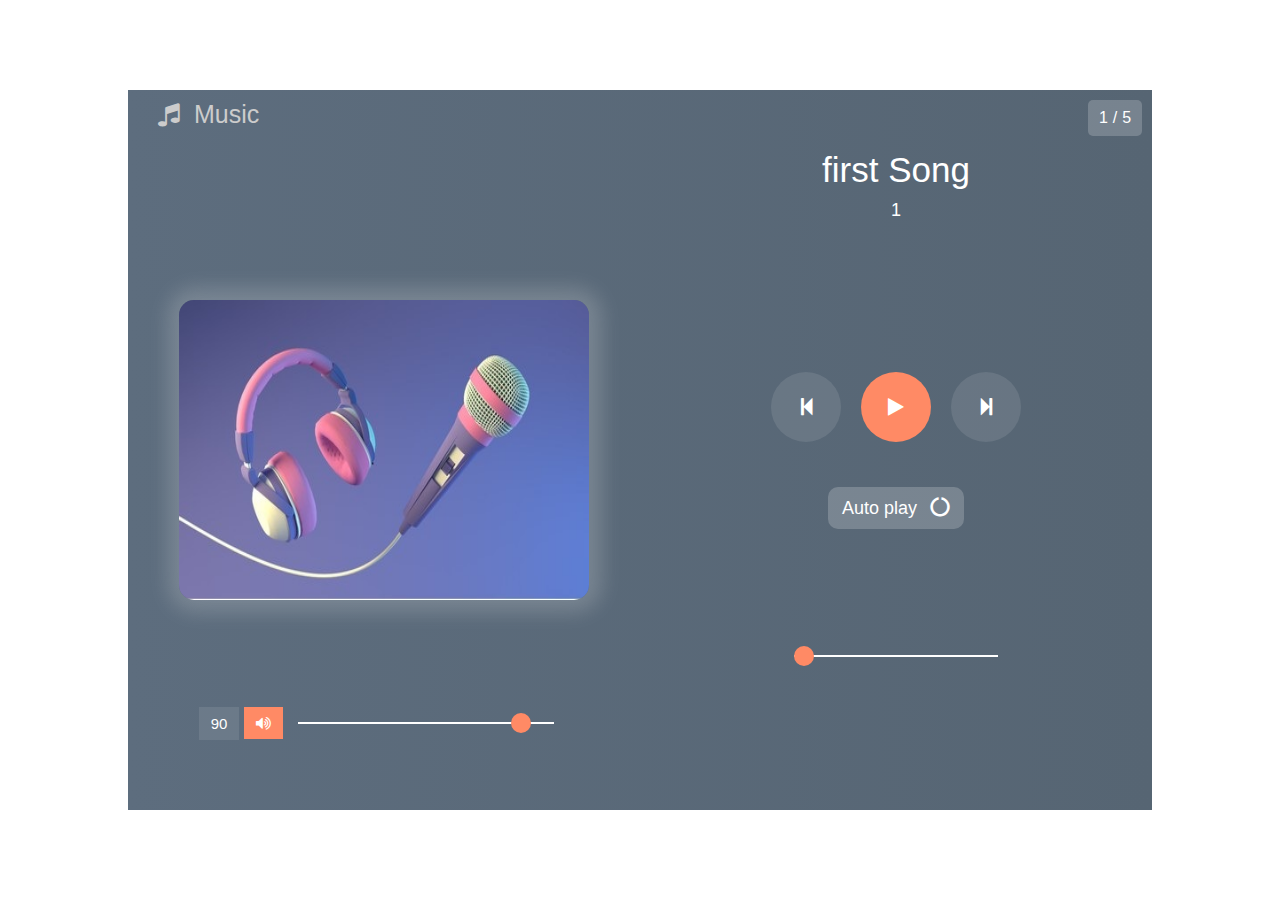
<file: MusiChat-main/LetsTalk-main/LetsTalk-main/Website/index1.html>
<!DOCTYPE html>
<html>
<head>
	<title>music player</title>
    <meta name="viewport" content="width=device-width, initial-scale=1.0">
	  <link rel="stylesheet" href="https://cdnjs.cloudflare.com/ajax/libs/font-awesome/4.7.0/css/font-awesome.min.css">
    <link rel="stylesheet" type="text/css" href="style1.css">
</head>

<body>

  <div class="main">
  	<p id="logo"><i class="fa fa-music"></i>Music</p>
    
    <!--- left part --->
     <div class="left">

      <!--- song img --->
      <img id="track_image">
         <div class="volume">
            <p id="volume_show">90</p>
            <i class="fa fa-volume-up" aria-hidden="true" onclick="mute_sound()" id="volume_icon"></i>
            <input type="range" min="0" max="100" value="90" onchange="volume_change()" id="volume">  
         </div>

     </div>
 

     <!--- right part --->
  	 <div class="right">

        <div class="show_song_no">
          <p id="present">1</p>
          <p>/</p>
          <p id="total">5</p>
        </div>

       <!--- song title & artist name --->
      <p id="title">title.mp3</p>
      <p id="artist">Artist name</p>

      <!--- middle part --->
  	 	<div class="middle">
  	       <button onclick="previous_song()" id="pre"><i class="fa fa-step-backward" aria-hidden="true"></i></button>
      	   <button onclick="justplay()" id="play"><i class="fa fa-play" aria-hidden="true"></i></button>
  	       <button onclick="next_song()" id="next"><i class="fa fa-step-forward" aria-hidden="true"></i></button>
  	   </div>

       <!--- song duration part --->
        <div class="duration">
           <input type="range" min="0" max="100" value="0" id="duration_slider" onchange="change_duration()">
        </div>
           <button id="auto" onclick="autoplay_switch()">Auto play <i class="fa fa-circle-o-notch" aria-hidden="true"></i></button>
  	</div>


  </div>
   
  <!--- Add javascript file --->
  <script src="script.js"></script>

</body>
</html>
</file>
<file: MusiChat-main/LetsTalk-main/LetsTalk-main/Website/style1.css>
*{
	margin: 0;
	padding: 0;
	font-family: Arial, Helvetica, sans-serif;
}
body{
	height: 100vh;
	width: 100%;
	display: flex;
	align-items: center;
	justify-content: center;
}
.main{
	position: relative;
	height: 80%;
	width: 80%;
	display: flex;
	align-items: center;
	justify-content: center;
	background: linear-gradient(to right, #5D6D7E, #566573);
}
.main button{
	padding: 10px 12px;
	margin: 0 10px;
}
.main #logo{
	position: absolute;
	top: 10px;
	left: 30px;
	font-size: 25px;
	color: #ccc;
}
.main #logo i{
	margin-right: 15px;
}

/* left & right part */
.right,.left{
	position: relative;
	height: 100%;
	width: 50%;
	display: flex;
	align-items: center;
	justify-content: center;
	flex-direction: column;
}

/* song image */
.left img{
	height: 300px;
	width: 80%;
	border-radius: 15px;
	box-shadow: 1px 0px 20px 12px rgba(240,240,240,0.2);
}

/* both range slider part */
input[type="range"] {
	-webkit-appearance: none;
	width: 50%;
	outline: none;
	height: 2px;
	margin: 0 15px;
}
input[type="range"]::-webkit-slider-thumb{
	-webkit-appearance: none;
	height: 20px;
	width: 20px;
	background: #FF8A65;
	border-radius: 50%;
	cursor: pointer;
}
.right input[type=range]{
	width: 40%;
}



/* volume part */
.left .volume{
	position: absolute;
	bottom: 10%;
	left: 0;
	width: 100%;
	height: 30px;
	display: flex;
	align-items: center;
	justify-content: center;
	color: #fff;
}
.left .volume p{
	font-size: 15px;
}
.left .volume i{
	cursor: pointer;
	padding: 8px 12px;
	background: #FF8A65;
}
.left .volume i:hover{
	background: rgba(245,245,245,0.1);
}
.volume #volume_show{
	padding: 8px 12px;
	margin: 0 5px 0 0;
	background: rgba(245,245,245,0.1);
}



/* right part */
 .right .middle{
 	width: 100%;
    display: flex;
	align-items: center;
	justify-content: center;
}
.right .middle button{
	border: none;
	height: 70px;
	width: 70px;
	border-radius: 50%;	
    display: flex;
	align-items: center;
	justify-content: center;
	cursor: pointer;
	outline: none;
	transition: 0.5s;
	background: rgba(255,255,255,0.1);
}
.right #title{
	position: absolute;
	top: 60px;
	left: 50%;
	transform: translateX(-50%);
	text-transform: capitalize;
	color: #fff;
	font-size: 35px;
}
.right #artist{
	position: absolute;
	top: 110px;
	left: 50%;
	transform: translateX(-50%);
	text-transform: capitalize;
	color: #fff;
	font-size: 18px;
}
.right .duration{
	position: absolute;
	bottom: 20%;
	left: 50%;
	transform: translateX(-50%);
	display: flex;
	align-items: center;
	justify-content: center;
	width: 100%;
	height: 20px;
	margin-top: 40px;
}
.right .duration p{
	color: #fff;
	font-size: 15px;
	margin-left: 20px;
}
.right #auto{
	font-size: 18px;
	cursor: pointer;
	margin-top: 45px;
	border: none;
	padding: 10px 14px;
	color: #fff;
	background: rgba(255,255,255,0.2);
	outline: none;
	border-radius: 10px;
}
.right #auto i{
	margin-left: 8px;
}
#play{
	background: #FF8A65;
}
.right button:hover{
	background: #FF8A65;
}
.right i:before{
	color: #fff;
	font-size: 20px;
}

.right .show_song_no{
  position: absolute;
  top: 10px;
  right: 10px;
  width: 30px;
  height: 20px;
  display: flex;
  align-items: center;
  justify-content: center;
  padding: 8px 12px;
  color: #fff;
  border-radius: 5px;
  background: rgba(255,255,255,0.2);
}
.right .show_song_no p:nth-child(2){
	margin: 0 5px;
}
</file>
